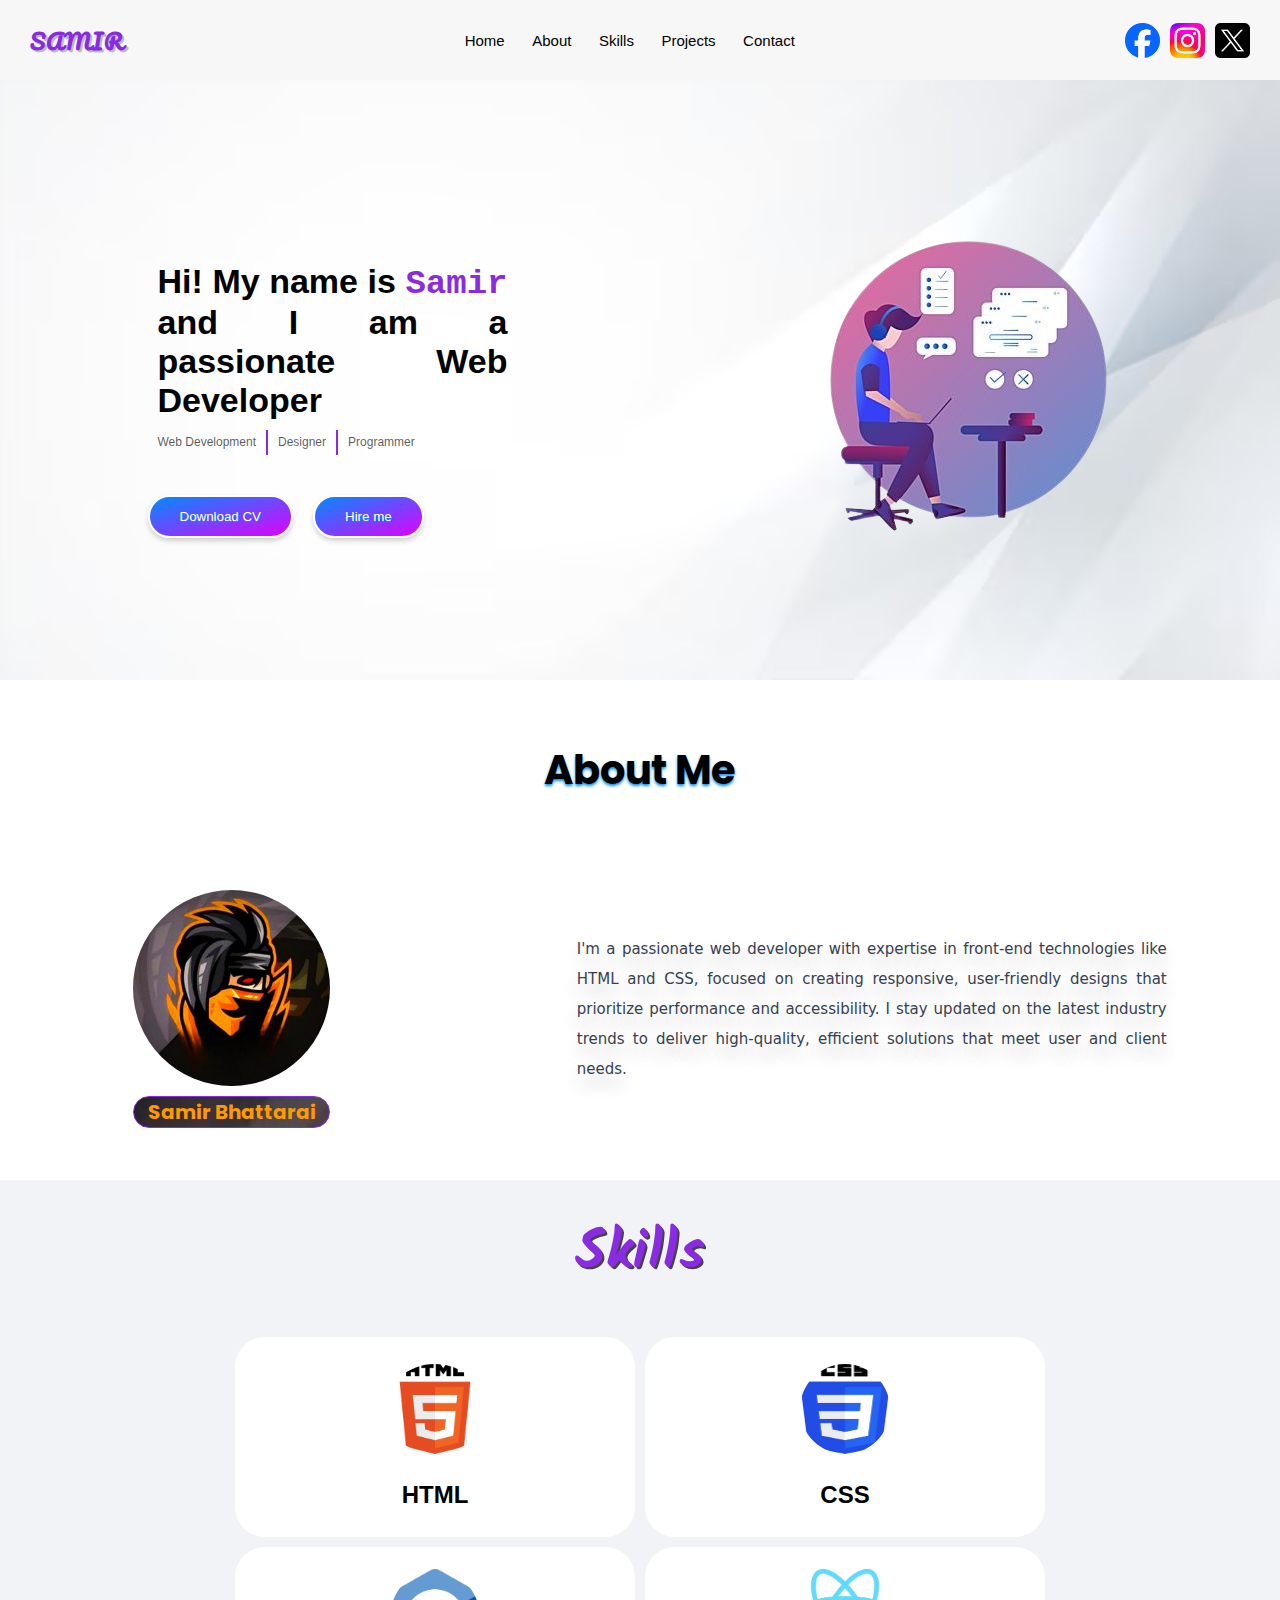
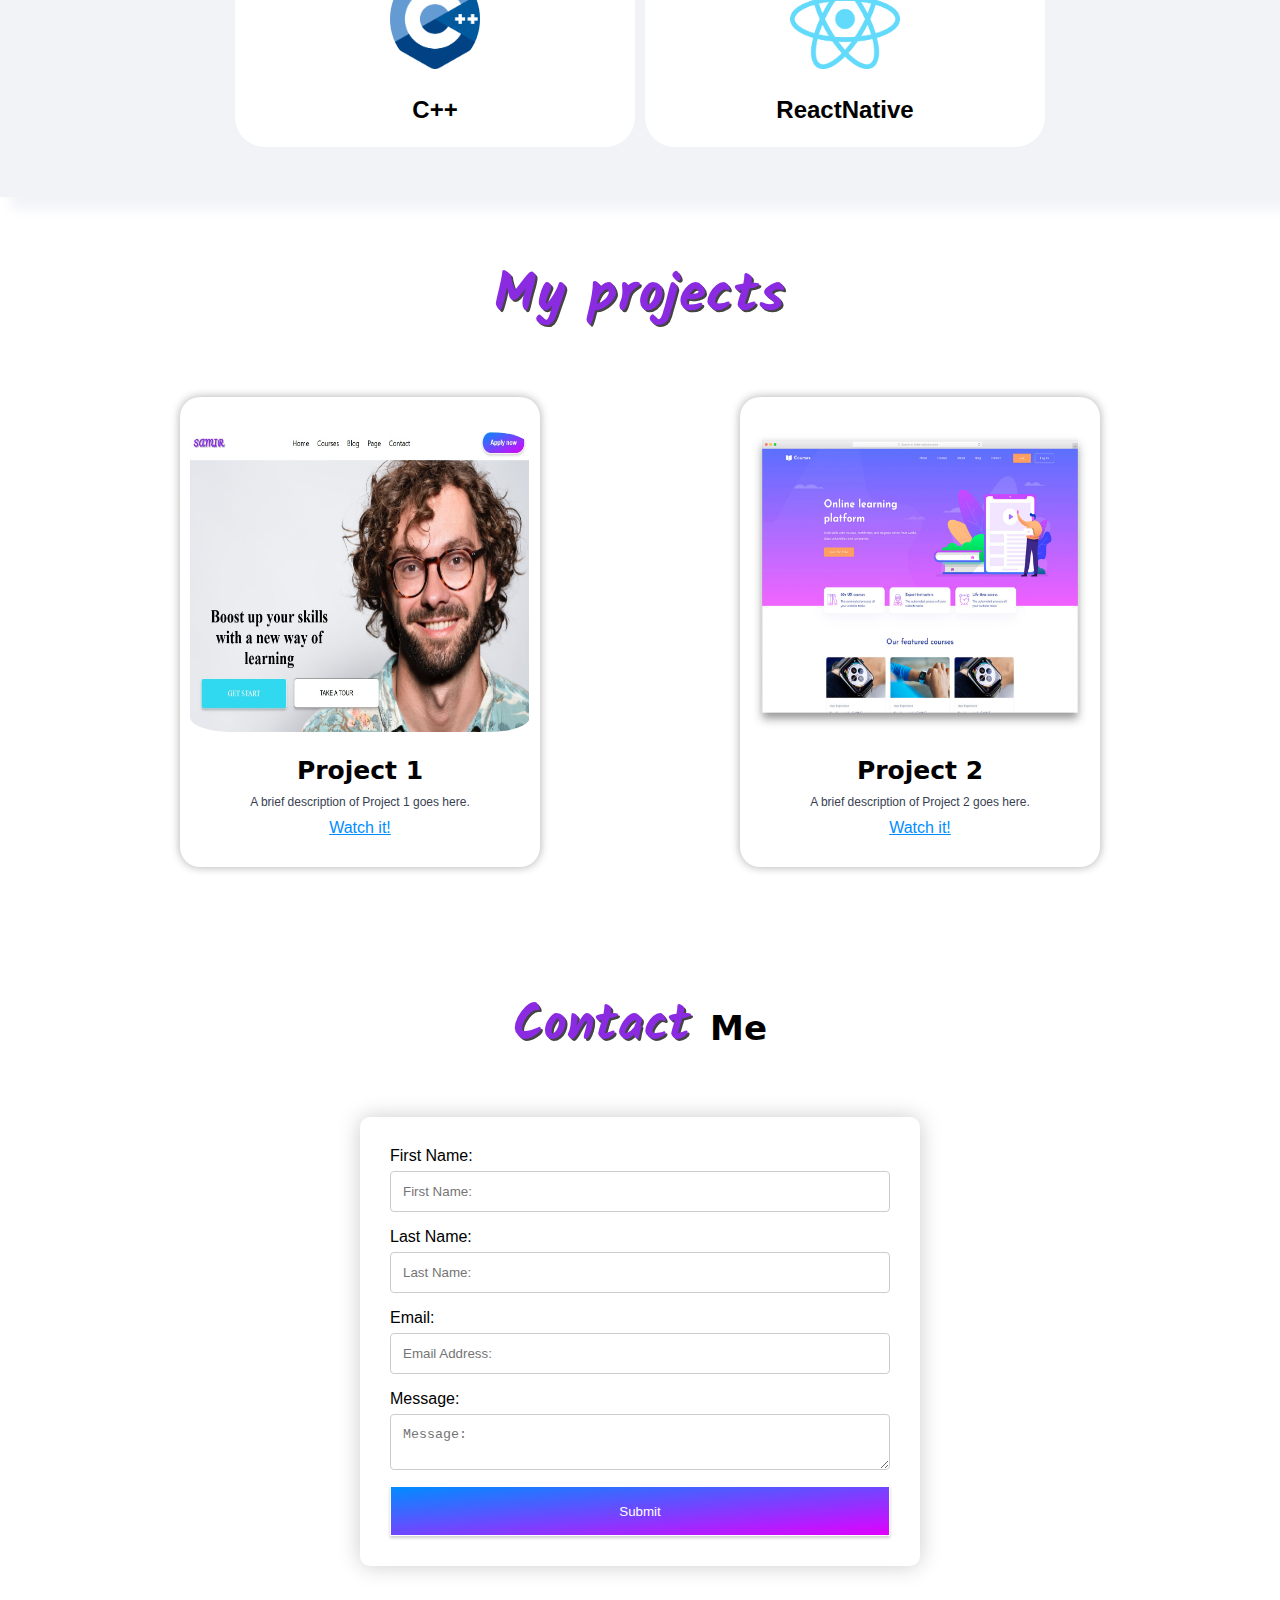
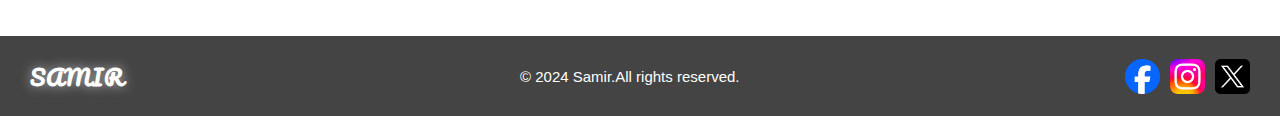
<file: index.html>
<html lang="en">

<head>
    <meta charset="UTF-8">
    <meta name="viewport" content="width=device-width, initial-scale=1.0">
    <title>Samir Bhattarai</title>
    <link rel="stylesheet" href="style.css">
    <link rel="icon" type="image" href="title.jpg">
</head>

<body>
    <div class="navbar">
        <div class="logo">
            <div class="name">SAMIR</div>
        </div>
        <div class="items">
            <div class="home">Home</div>
            <div class="home">About</div>
            <div class="home">Skills</div>
            <div class="home">Projects</div>
            <div class="home">Contact</div>
        </div>
        <div class="connectivity">
            <a target="_blank" href="https://www.facebook.com/samir.bhattarai.16144"><img src="img/facebook.png" alt=""
                    class="fb"></a>
            <a target="_blank" href="https://www.instagram.com/bhattarai_samir25/"><img src="img/instagram.jpg" alt=""
                    class="insta"></a>
            <a href="index.html"><img src="img/x.png" alt="" class="x"></a>
        </div>
    </div>
    <div class="main">
        <div class="left">
            <div class="welcome">Hi! My name is <span>Samir</span> and I am a passionate Web Developer</div>
            <div class="wdp">
                <div class="wd">Web Development</div>
                <div class="divider"></div>
                <div class="wd">Designer </div>
                <div class="divider"></div>
                <div class="wd">Programmer</div>
            </div>

            <div class="btn">
                <a target="_blank" href="sorry.html" class="hiretxt"><button class="Hire">Download CV</button></a>
                <a target="_blank" href="sorry.html" class="hiretxt"><button class="Hire">Hire me</button></a>
            </div>
        </div>
        <div class="right">
            <img src="img/developer.png" alt="developer" class="dev">
        </div>
    </div>
    <div class="about">
        <div class="aboutme">About Me</div>
        <div class="says">
            <div class="imgnname">
                <img src="img/profile.jpg" alt="" class="conlogo">
                <div class="naam">Samir Bhattarai</div>
            </div>
            <div class="detail">I'm a passionate web developer with expertise in front-end technologies like HTML and
                CSS, focused on creating responsive, user-friendly designs that prioritize performance and
                accessibility. I stay updated on the latest industry trends to deliver high-quality, efficient solutions
                that meet user and client needs.</div>
        </div>
    </div>
    <div class="skills">
        <div class="skill">Skills</div>
        <div class="skillsitems">
            <div class="htmlcss">
                <div class="html">
                    <img src="img/html.png" alt="html" class="himg" height="90" width="100">
                    <div class="htmltxt">HTML</div>
                </div>
                <div class="css">
                    <img src="img/css.png" alt="css" class="cssimg" height="90" width="90">
                    <div class="htmltxt">CSS</div>
                </div>
            </div>
            <div class="cppreact">
                <div class="cpp">
                    <img src="img/c++.png" alt="c++" class="cimg" height="100" width="90">
                    <div class="htmltxt">C++</div>
                </div>
                <div class="react">
                    <img src="img/react.webp" alt="react" class="rimg" height="100" width="110">
                    <div class="htmltxt">ReactNative</div>
                </div>
            </div>
        </div>
    </div>
    <div class="project">
        <div class="myproject">My projects</div>
        <div class="allproject">
            <div class="projectno1">
                <div class="projectimg1">
                    <img src="img/project1.jpg" alt="project 1">
                </div>
                <div class="projecttxt1">Project 1</div>
                <div class="projectdescribe">A brief description of Project 1 goes here.</div>
                <div class="click"><a target="_blank" href="https://samirbhattarai0725.github.io/BhattaraiSamir/">Watch it!</a></div>
            </div>
            <div class="projectno1">
                <div class="projectimg1">
                    <img src="img/project2.jpg" alt="project 2">
                </div>
                <div class="projecttxt1">Project 2</div>
                <div class="projectdescribe">A brief description of Project 2 goes here.</div>
                <div class="click"><a target="_blank" href="https://samirbhattarai0725.github.io/BhattaraiSamir/">Watch it!</a></div>
            </div>
        </div>
    </div>
    <div class="contacts">
        <div class="contactme">Contact <span> Me</span></div>
        <div class="mycontact">
            <form class="form">
                <div class="fnameinput">
                    <label class="yourname">First Name:</label>
                    <input type="text" class="fname" placeholder="First Name:">
                </div>
                <div class="lnameinput">
                    <label class="yourname">Last Name:</label>
                    <input type="text" class="fname" placeholder="Last Name:">
                </div>
                <div class="emailinput">
                    <label class="youremail">Email:</label>
                    <input type="email" class="fname" placeholder="Email Address:">
                </div>
                <div class="messageinput">
                    <label class="givemessage">Message:</label>
                    <textarea type="text" class="fname" placeholder="Message:"></textarea>
                </div>
                <input type="submit" class="submit">
            </form>
        </div>
    </div>
    <div class="footer">
        <div class="footerName">SAMIR</div>
        <div class="allRights">© 2024 Samir.All rights reserved.</div>
        <div class="connectivity">
            <a target="_blank" href="https://www.facebook.com/samir.bhattarai.16144"><img src="img/facebook.png" alt=""
                    class="fb"></a>
            <a target="_blank" href="https://www.instagram.com/bhattarai_samir25/"><img src="img/instagram.jpg" alt=""
                    class="insta"></a>
            <a href="index.html"><img src="img/x.png" alt="" class="x"></a>
        </div>
    </div>
</body>

</html>
</file>
<file: style.css>
@import url('https://fonts.googleapis.com/css2?family=Kalam:wght@300;400;700&family=Poppins:ital,wght@0,100;0,200;0,300;0,400;0,500;0,600;0,700;0,800;0,900;1,100;1,200;1,300;1,400;1,500;1,600;1,700;1,800;1,900&family=Rubik+Vinyl&display=swap');
@import url('https://fonts.googleapis.com/css2?family=Badeen+Display&family=Kalam:wght@300;400;700&family=Lumanosimo&family=Medula+One&family=Poppins:ital,wght@0,100;0,200;0,300;0,400;0,500;0,600;0,700;0,800;0,900;1,100;1,200;1,300;1,400;1,500;1,600;1,700;1,800;1,900&family=Rubik+Vinyl&family=Vampiro+One&display=swap');
@import url('https://fonts.googleapis.com/css2?family=Rubik+Vinyl&display=swap');
@import url('https://fonts.googleapis.com/css2?family=Badeen+Display&family=Kalam:wght@300;400;700&family=Lumanosimo&family=Medula+One&family=Poppins:ital,wght@0,100;0,200;0,300;0,400;0,500;0,600;0,700;0,800;0,900;1,100;1,200;1,300;1,400;1,500;1,600;1,700;1,800;1,900&family=Rubik+Vinyl&family=Sofia&family=Sofia+Sans:ital,wght@0,1..1000;1,1..1000&family=Vampiro+One&display=swap');
@import url('https://fonts.googleapis.com/css2?family=Badeen+Display&family=Kalam:wght@300;400;700&family=Lumanosimo&family=Medula+One&family=Mukta:wght@200;300;400;500;600;700;800&family=Pacifico&family=Poppins:ital,wght@0,100;0,200;0,300;0,400;0,500;0,600;0,700;0,800;0,900;1,100;1,200;1,300;1,400;1,500;1,600;1,700;1,800;1,900&family=Rubik+Vinyl&family=Sofia&family=Sofia+Sans:ital,wght@0,1..1000;1,1..1000&family=Vampiro+One&display=swap');

* {
    margin: 0;
    padding: 0;

}

body {
    font-family: Arial, sans-serif;
}

.divider {
    height:25;
    width:2;
    background-color: blueviolet;
    justify-content: center;
    align-self: center;
}

.navbar {
    display: flex;
    justify-content: space-between;
    align-items: center;
    height: 50px;
    width: auto;
    background-color: rgb(247, 247, 247);
    text-align: center;
    padding: 15px 30px;
    overflow-y: scroll;
}

.logo .name {
    color: blueviolet;
    font-size: 22px;
    font-weight: 600;
    font-family: Pacifico;
    letter-spacing: .05em;
    text-shadow: 2px 2px #8888;
}

.items {
    justify-content: center;
    align-items: center;
    text-align: center;
    display: flex;
    gap: 27.5px;
    font-size: 15px;
    padding-left: 10px;
}

.connectivity {
    display: flex;
    gap: 10px;
}

.fb {
    height: auto;
    width: 100%;
    max-width: 35px;
}

.insta {
    height: auto;
    width: 100%;
    max-width: 35px;
}

.x {
    height: auto;
    width: 100%;
    max-width: 35px;
    cursor: pointer;
}

.main {
    background: url(img/background.avif);
    background-repeat: no-repeat;
    height: 600px;
    width: auto;
    background-size: 100% 100%;
    justify-content: space-around;
    align-items: center;
    display: flex;
}

.welcome {
    align-self: center;
    font-weight: 700;
    font-family: 'Segoe UI', Tahoma, Geneva, Verdana, sans-serif;
    font-size: 34px;
    max-width: 350px;
    justify-content: center;
    padding-top: 60px;
    padding-left: 20px;
    text-align: justify;
}

span {
    color: blueviolet;
    font-size: 34px;
    font-family: monospace;
}

.wdp {
    display: flex;
    padding: 10px 0px;
    gap: 10px;
    padding-left: 20px;
}

.wd {
    font-family: Arial, sans-serif;
    font-size: 12px;
    justify-content: space-evenly;
    padding-top: 5;
    color: #000000a7;
}

.btn {
    padding: 30px 0px 20px 10px;
    display: flex;
    justify-content: space;
    align-items: center;
    gap: 20px;
}

a {
    text-decoration: none;
}

.hiretxt {
    box-shadow: 0px 3px 5px #4444443e;
    border-radius: 10000px;
}

.Hire {
    padding: 12px 30px;
    background-image: linear-gradient(to bottom right, #008cff, #e100ff);
    color: white;
    text-decoration: none;
    border: 2px solid white;
    font-weight: 500;
    border-radius: 1000px;
    font-family: 'Segoe UI', Tahoma, Geneva, Verdana, sans-serif;
    display: flex;
    justify-content: center;
    align-items: center;
    cursor: pointer;
    text-shadow: 1px 1px #008cff;
}

.dev {
    width: 100%;
    height: auto;
    background-repeat: no-repeat;
    background-size: 100% 100%;
    border-radius: 100%;
}

.about {
    align-items: center;
    justify-content: center;
    height: 500px;
}

.aboutme {
    align-items: center;
    justify-content: center;
    align-content: center;
    text-align: center;
    font-family: Poppins;
    font-size: 40px;
    padding-top: 60px;
    font-weight: 700;
    text-shadow: 0px 2px 3px #008cff;
}

.says {
    display: flex;
    justify-content: space-around;
    align-items: center;
    align-content: center;
}

.conlogo {
    height: auto;
    width: 100%;
    max-width: 197px;
    border-radius: 100%;
    margin-left: 20px;
    margin-top: 90px;
}

.naam {
    justify-content: center;
    align-items: center;
    text-align: center;
    font-size: 20px;
    font-family: poppins;
    font-weight: 700;
    color: rgb(255, 153, 0);
    border: 1px solid blueviolet;
    border-radius: 20px;
    background: url(img/profile.jpg);
    margin-top: 10px;
    margin-left: 20px;
}

.detail {
    font-family: ui-sans-serif, system-ui, -apple-system, BlinkMacSystemFont, Segoe UI, Roboto, Helvetica Neue, Arial, Noto Sans, sans-serif, "Apple Color Emoji", "Segoe UI Emoji", Segoe UI Symbol, "Noto Color Emoji";
    font-size: 15px;
    max-width: 590px;
    align-content: center;
    text-align: justify;
    color: rgb(55 65 81);
    text-shadow: 0px 10px 20px #ababab;
    padding-left: 20px;
    line-height: 30px;
    padding-top: 90px;
}

.skills {
    align-items: center;
    justify-content: center;
    background-color: rgb(242 243 247);
    box-shadow: 10px 12px 12px rgb(242 243 247);
}

.skill {
    font-family: kalam;
    letter-spacing: .5px;
    align-items: center;
    justify-content: center;
    align-content: center;
    text-align: center;
    font-size: 55px;
    color: blueviolet;
    font-weight: 700;
    padding: 30px 0px;
    text-shadow: 2px 2px #444;
}

.skillsitems {
    justify-content: center;
    align-items: center;
    padding-bottom: 50px;
}

.htmlcss {
    gap: 10px;
    display: flex;
    align-items: center;
    justify-content: center;
    padding: 10px 0px;
}

.cppreact {
    gap: 10px;
    display: flex;
    align-items: center;
    justify-content: center;
}

.html {
    background-color: white;
    height: 200px;
    width: 400px;
    align-items: center;
    justify-content: center;
    text-align: center;
    align-content: center;
    border-radius: 30px;
    background-size: 100% 100%;
}

.himg {
    border-radius: 100%;
}

.htmltxt {
    font-weight: 600;
    font-size: 1.5rem;
    line-height: 2rem;
    padding-top: 25px;
}

.css {
    background-color: white;
    height: 200px;
    width: 400px;
    background-size: 100% 100%;
    align-items: center;
    justify-content: center;
    text-align: center;
    align-content: center;
    border-radius: 30px;
}

.cssimg {
    border-radius: 100%;
}

.cpp {
    background-color: white;
    height: 200px;
    width: 400px;
    background-size: 100% 100%;
    align-items: center;
    justify-content: center;
    text-align: center;
    align-content: center;
    border-radius: 30px;
}

.cimg {
    border-radius: 100%;
}

.react {
    background-color: white;
    height: 200px;
    width: 400px;
    background-size: 100% 100%;
    align-items: center;
    justify-content: center;
    text-align: center;
    align-content: center;
    border-radius: 30px;
}

.project {
    padding-bottom: 100px;
}

.myproject {
    font-size: 2.25rem;
    line-height: 2.5rem;
    justify-content: center;
    align-items: center;
    align-content: center;
    text-align: center;
    font-family: kalam;
    color: blueviolet;
    letter-spacing: .5px;
    font-size: 55px;
    font-weight: 700;
    padding: 80px 0px;
    text-shadow: 2px 2px #444;
}

.projectno1 {
    background-color: rgb(255, 255, 255);
    padding: 10px;
    box-shadow: 0px 0px 10px 0px #acacac;
    height: 450px;
    max-width: 340px;
    align-items: center;
    justify-content: center;
    text-align: center;
    border-radius: 20px;
}

.allproject {
    display: flex;
    gap: 20px;
    justify-content: space-evenly;
}

.projectimg1 img {
    justify-content: center;
    align-items: center;
    align-content: center;
    text-align: center;
    border-radius: 40px;
    padding: 25px 0px;
    height: 300px;
    width: 100%;
}

.projecttxt1 {
    font-weight: 600;
    font-size: 25px;
    line-height: 1.75rem;
    font-family: ui-sans-serif, system-ui, -apple-system, BlinkMacSystemFont, Segoe UI, Roboto, Helvetica Neue, Arial, Noto Sans, sans-serif, "Apple Color Emoji", "Segoe UI Emoji", Segoe UI Symbol, "Noto Color Emoji";
    align-items: center;
    justify-content: center;
    align-content: center;
}

.projectdescribe {
    color: rgb(55 65 81);
    text-align: center;
    justify-content: center;
    align-items: center;
    align-content: center;
    font-size: 12px;
    padding: 10px 0px;
}

.click a {
    color: #008cff;
    text-decoration: underline;
}

.contacts {
    align-items: center;
    justify-content: center;
    padding-bottom: 50px;
}

.mycontact {
    display: flex;
    justify-content: space-around;
}

.contactme {
    align-items: center;
    justify-content: center;
    align-content: center;
    text-align: center;
    font-family: kalam;
    font-size: 50px;
    padding: 20px 0px 30px 0px;
    font-weight: 700;
    color: blueviolet;
    text-shadow: 2px 2px #444;
}

.contactme span {
    color: black;
    font-family: system-ui, -apple-system, BlinkMacSystemFont, 'Segoe UI', Roboto, Oxygen, Ubuntu, Cantarell, 'Open Sans', 'Helvetica Neue', sans-serif;
    font-weight: 600;
    text-shadow: none;
}

.message {
    justify-content: center;
    align-items: center;
}

.form {
    background-color: white;
    border-radius: 10px;
    padding: 30px;
    width: 100%;
    max-width: 500px;
    margin: 20px 20px;
    box-shadow: 0px 0px 22px #ccc;
    border: inherit;
}

.fname {
    width: 100%;
    padding: 12px;
    border: 1px solid #ccc;
    border-radius: 4px;
    box-sizing: border-box;
    margin-top: 6px;
    margin-bottom: 16px;
}

#country {
    width: 100%;
    padding: 12px;
    border: 1px solid #ccc;
    border-radius: 4px;
    box-sizing: border-box;
    margin-top: 6px;
    margin-bottom: 16px;

}

.submit {
    background: linear-gradient(to bottom right, #008cff, #e100ff);
    color: white;
    padding: 12px 20px;
    border: 1px solid white;
    box-shadow: 0px 2px 3px #cccecf;
    width: 100%;
    height: 50px;
    cursor: pointer;
}

.footer{
    display: flex;
    justify-content: space-between;
    align-items: center;
    height: 50px;
    width: auto;
    background-color: #444;
    text-align: center;
    padding: 15px 30px;
    margin: auto;
}

.allRights{
    justify-content: center;
    align-items: center;
    text-align: center;
    font-size: 15px;
    padding-left: 10px;
    color: rgb(255, 255, 255);
}

.footerName{
    font-family: Pacifico;
    color: #ffffff;
    justify-content: center;
    align-items: center;
    align-content: center;
    font-weight: 600;
    letter-spacing: .05em;
    text-shadow: 2px 2px 2px black;
    font-size: 22px;
    text-shadow: 0px 0px 12px #ffffff9a;
}
</file>
